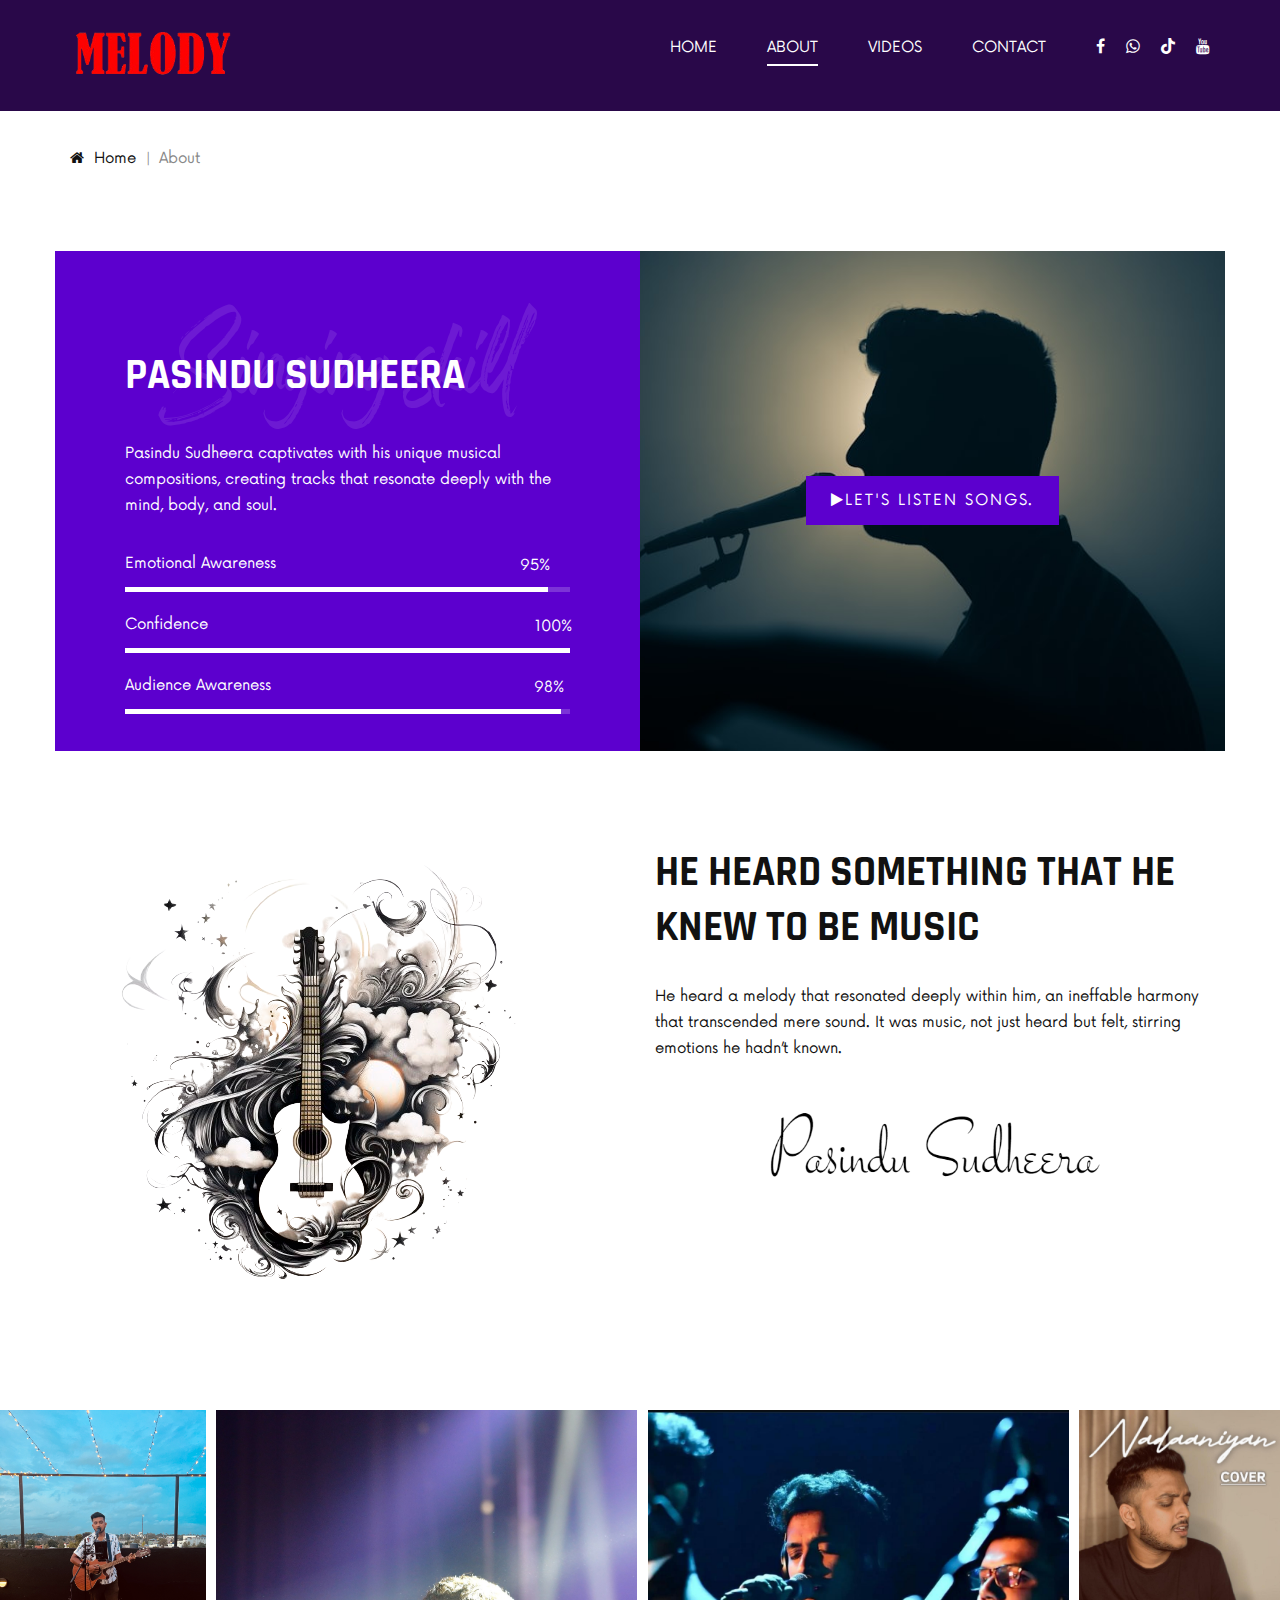
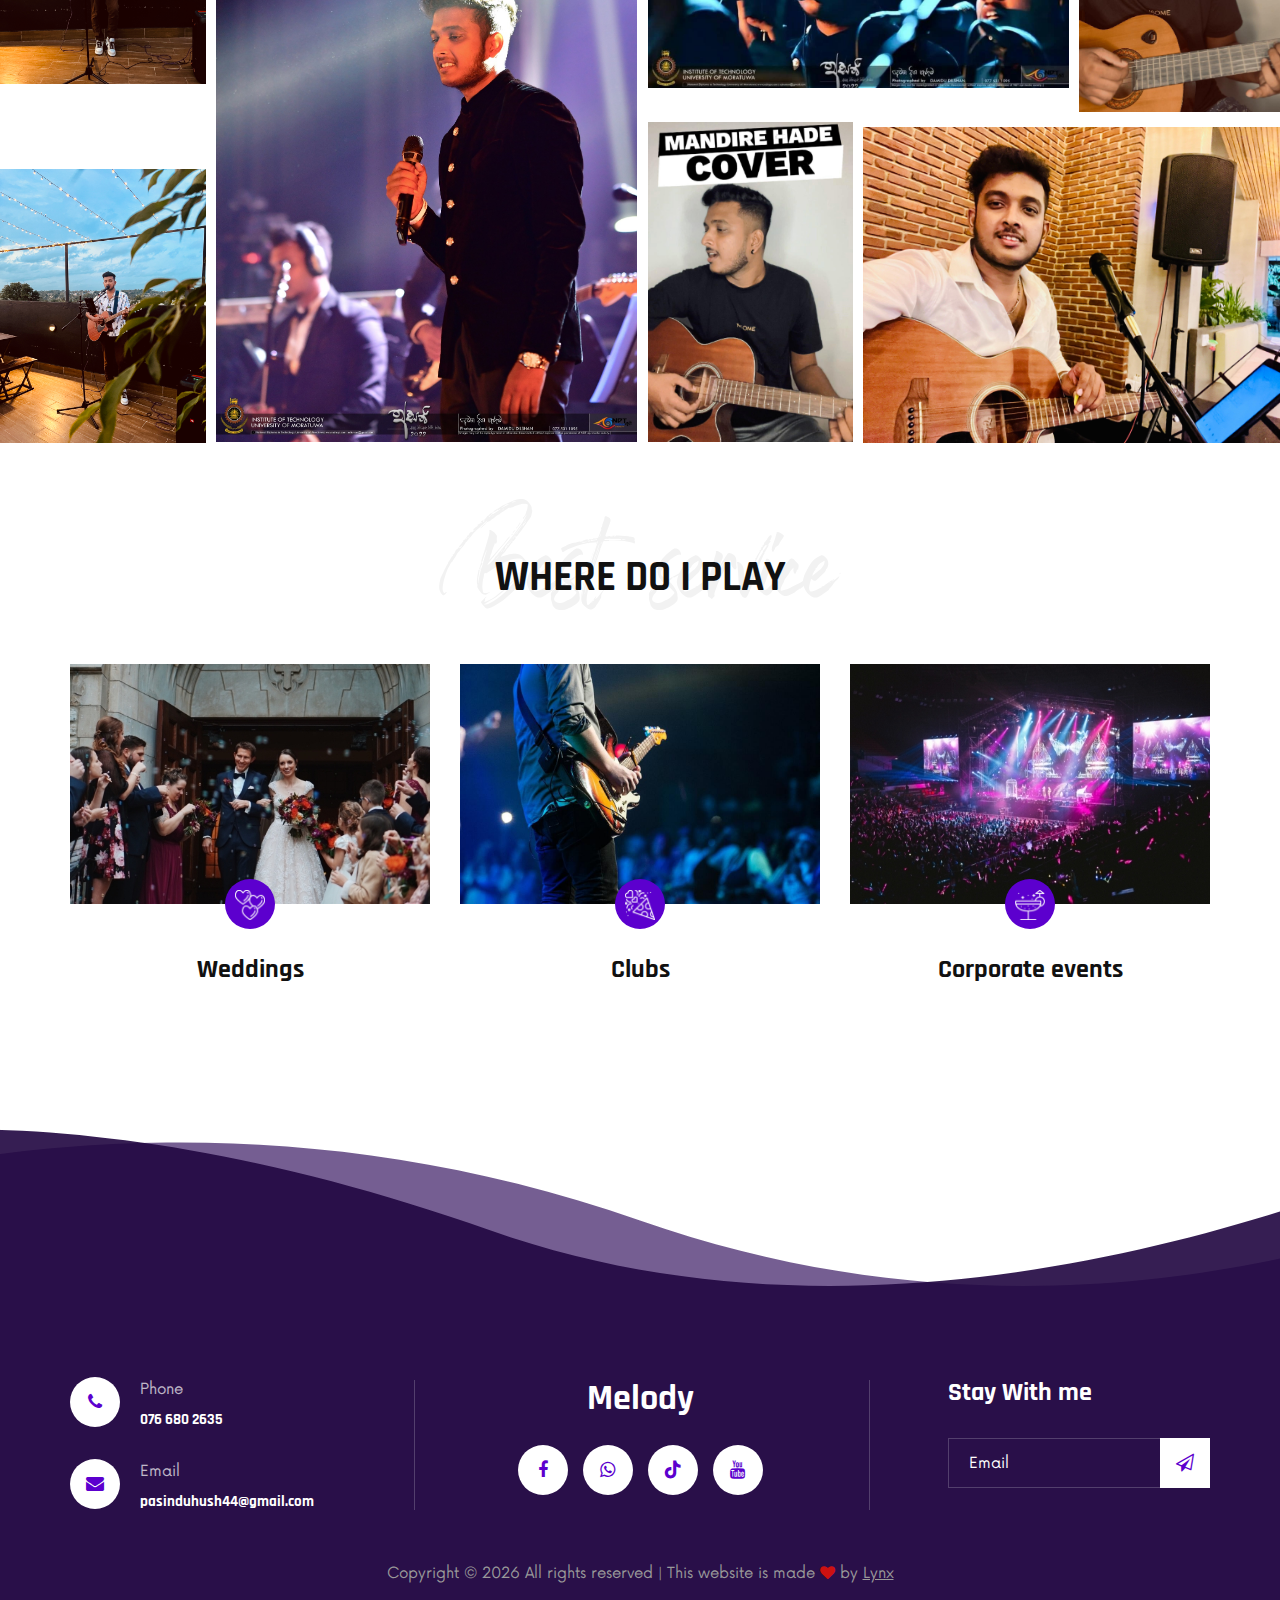
<file: about.html>
<!DOCTYPE html>
<html lang="zxx">

<head>
    <meta charset="UTF-8">
    <meta name="description" content="DJoz Template">
    <meta name="keywords" content="DJoz, unica, creative, html">
    <meta name="viewport" content="width=device-width, initial-scale=1.0">
    <meta http-equiv="X-UA-Compatible" content="ie=edge">
    <title>Melody | Masterpiece</title>

    <!-- Google Font -->
    <link href="https://fonts.googleapis.com/css2?family=Rajdhani:wght@400;500;600;700&display=swap" rel="stylesheet">

    <!--social media-->
    <link rel="stylesheet" href="https://cdnjs.cloudflare.com/ajax/libs/font-awesome/6.0.0-beta3/css/all.min.css">

    <!-- Css Styles -->
    <link rel="stylesheet" href="css/bootstrap.min.css" type="text/css">
    <link rel="stylesheet" href="css/font-awesome.min.css" type="text/css">
    <link rel="stylesheet" href="css/barfiller.css" type="text/css">
    <link rel="stylesheet" href="css/nowfont.css" type="text/css">
    <link rel="stylesheet" href="css/rockville.css" type="text/css">
    <link rel="stylesheet" href="css/magnific-popup.css" type="text/css">
    <link rel="stylesheet" href="css/owl.carousel.min.css" type="text/css">
    <link rel="stylesheet" href="css/slicknav.min.css" type="text/css">
    <link rel="stylesheet" href="css/style.css" type="text/css">
</head>

<body>
    <!-- Page Preloder -->
    <div id="preloder">
        <div class="loader"></div>
    </div>

    <!-- Header Section Begin -->
    <header class="header header--normal">
        <div class="container">
            <div class="row">
                <div class="col-lg-2 col-md-2">
                    <div class="header__logo">
                        <a href="./index.html"><img src="img/logo2.png" alt=""></a>
                    </div>
                </div>
                <div class="col-lg-10 col-md-10">
                    <div class="header__nav">
                        <nav class="header__menu mobile-menu">
                            <ul>
                                <li><a href="./index.html">Home</a></li>
                                <li class="active"><a href="./about.html">About</a></li>
                                <li><a href="./videos.html">Videos</a></li>
                                <li><a href="./contact.html">Contact</a></li>
                            </ul>
                        </nav>
                        <div class="header__right__social">
                            <a href="https://www.facebook.com/profile.php?id=61560899322561&mibextid=LQQJ4d"><i class="fa fa-facebook"></i></a>
                            <a href="https://api.whatsapp.com/send?phone=94766802635&text=Hello%2C%20Pasindu%20Sudheera%F0%9F%98%8D"><i class="fa fa-whatsapp"></i></a>
                            <a href="https://www.tiktok.com/@pasindusudheera?_t=8ocHOdL1fMd&_r=1"><i class="fa-brands fa-tiktok"></i></a>
                            <a href="https://youtube.com/@pasindusudheera"><i class="fa fa-youtube"></i></a>
                        </div>
                    </div>
                </div>
            </div>
            <div id="mobile-menu-wrap"></div>
        </div>
    </header>
    <!-- Header Section End -->

    <!-- Breadcrumb Begin -->
    <div class="breadcrumb-option">
        <div class="container">
            <div class="row">
                <div class="col-lg-12">
                    <div class="breadcrumb__links">
                        <a href="./index.html"><i class="fa fa-home"></i> Home</a>
                        <span>About</span>
                    </div>
                </div>
            </div>
        </div>
    </div>
    <!-- Breadcrumb End -->

    <!-- Skills Section Begin -->
    <section class="skills spad">
        <div class="container">
            <div class="row">
                <div class="col-lg-6 p-0">
                    <div class="skills__content">
                        <div class="section-title">
                            <h2>Pasindu Sudheera</h2>
                            <h1>Singing skill</h1>
                        </div>
                        <p>Pasindu Sudheera captivates with his unique musical compositions, creating tracks that resonate deeply with the mind, body, and soul.</p>
                        <div class="skill__bar__item">
                            <p>Emotional Awareness</p>
                            <div id="bar1" class="barfiller">
                                <span class="tip"></span>
                                <span class="fill" data-percentage="95"></span>
                            </div>
                        </div>
                        <div class="skill__bar__item">
                            <p>Confidence</p>
                            <div id="bar2" class="barfiller">
                                <span class="tip"></span>
                                <span class="fill" data-percentage="100"></span>
                            </div>
                        </div>
                        <div class="skill__bar__item">
                            <p>Audience Awareness</p>
                            <div id="bar3" class="barfiller">
                                <span class="tip"></span>
                                <span class="fill" data-percentage="98"></span>
                            </div>
                        </div>
                        
                    </div>
                </div>
                <div class="col-lg-6 p-0">
                    <div class="skills__video set-bg" data-setbg="img/skill-video.jpg">
                        <a href="https://youtu.be/kVNDG0uTsSY?si=5IEmwqDCAzrf_AQQ?autoplay=1" class="primary-btn"><i class="fa fa-play"></i>Let's listen songs.</a>
                    </div>
                </div>
            </div>
        </div>
    </section>
    <!-- Skills Section End -->

    <!-- About Section Begin -->
    <section class="about about--page spad">
        <div class="container">
            <div class="row">
                <div class="col-lg-6">
                    <div class="about__pic">
                        <img src="img/about/about.png" alt="">
                    </div>
                </div>
                <div class="col-lg-6">
                    <div class="about__text">
                        <div class="section-title">
                            <h2>He heard something that he knew to be music</h2>
                        </div>
                        <p>He heard a melody that resonated deeply within him, an ineffable harmony that transcended mere sound. It was music, not just heard but felt, stirring emotions he hadn’t known.</p>
                        <img src="img/about/signature.png" alt="">
                    </div>
                </div>
            </div>
        </div>
    </section>
    <!-- About Section End -->

    <!-- About Pic Begin -->
    <div class="about-pic">
        <div class="container-fluid">
            <div class="row">
                <div class="col-lg-6">
                    <div class="row">
                        <div class="col-lg-4 col-md-4 col-sm-4 p-0">
                            <img src="img/about/ap-1.jpg" alt="" style="height: auto;">
                            <img src="img/about/ap-2.jpg" alt="" style="height: auto; margin-top: 75px;">
                        </div>
                        <div class="col-lg-8 col-md-8 col-sm-8 p-0">
                            <img src="img/about/ap-3.jpg" alt="" style="height: auto;">
                        </div>
                    </div>
                </div>
                <div class="col-lg-6">
                    <div class="row">
                        <div class="col-lg-8 col-md-8 col-sm-8 p-0">
                            <img src="img/about/ap-4.jpg" alt="">
                        </div>
                        <div class="col-lg-4 col-md-4 col-sm-4 p-0">
                            <img src="img/about/ap-5.jpg" alt="">
                        </div>
                        <div class="col-lg-4 col-md-4 col-sm-4 p-0">
                            <img src="img/about/ap-6.jpg" alt="" style="height: auto;">
                        </div>
                        <div class="col-lg-8 col-md-8 col-sm-8 p-0">
                            <img src="img/about/ap-7.jpg" alt="" style="margin-top: 5px;">
                        </div>
                    </div>
                </div>
            </div>
        </div>
    </div>
    <!-- About Pic End -->

    <!-- About Services Section Begin -->
    <section class="about-services spad">
        <div class="container">
            <div class="row">
                <div class="col-lg-12">
                    <div class="section-title center-title">
                        <h2>WHERE DO I PLAY</h2>
                        <h1>Best service</h1>
                    </div>
                </div>
            </div>
            <div class="row">
                <div class="col-lg-4 col-md-6 col-sm-6">
                    <div class="about__services__item">
                        <div class="about__services__item__pic set-bg" data-setbg="img/services/as-1.jpg">
                            <div class="icon">
                                <img src="img/services/as-icon-1.png" alt="">
                            </div>
                        </div>
                        <div class="about__services__item__text">
                            <h4>Weddings</h4>
                            <p></p>
                        </div>
                    </div>
                </div>
                <div class="col-lg-4 col-md-6 col-sm-6">
                    <div class="about__services__item">
                        <div class="about__services__item__pic set-bg" data-setbg="img/services/as-2.jpg">
                            <div class="icon">
                                <img src="img/services/as-icon-2.png" alt="">
                            </div>
                        </div>
                        <div class="about__services__item__text">
                            <h4>Clubs</h4>
                            <p></p>
                        </div>
                    </div>
                </div>
                <div class="col-lg-4 col-md-6 col-sm-6">
                    <div class="about__services__item">
                        <div class="about__services__item__pic set-bg" data-setbg="img/services/as-3.jpg">
                            <div class="icon">
                                <img src="img/services/as-icon-3.png" alt="">
                            </div>
                        </div>
                        <div class="about__services__item__text">
                            <h4>Corporate events</h4>
                            <p></p>
                        </div>
                    </div>
                </div>
            </div>
        </div>
    </section>
    <!-- About Services Section End -->

    <!-- Footer Section Begin -->
    <footer class="footer footer--normal spad set-bg" data-setbg="img/footer-bg.png">
        <div class="container">
            <div class="row">
                <div class="col-lg-3 col-md-6">
                    <div class="footer__address">
                        <ul>
                            <li>
                                <i class="fa fa-phone"></i>
                                <p>Phone</p>
                                <h6>076 680 2635</h6>
                            </li>
                            <li>
                                <i class="fa fa-envelope"></i>
                                <p>Email</p>
                                <h6>pasinduhush44@gmail.com</h6>
                            </li>
                        </ul>
                    </div>
                </div>
                <div class="col-lg-4 offset-lg-1 col-md-6">
                    <div class="footer__social">
                        <h2>Melody</h2>
                        <div class="footer__social__links">
                            <a href="https://www.facebook.com/profile.php?id=61560899322561&mibextid=LQQJ4d"><i class="fa fa-facebook"></i></a>
                            <a href="https://api.whatsapp.com/send?phone=94766802635&text=Hello%2C%20Pasindu%20Sudheera%F0%9F%98%8D"><i class="fa fa-whatsapp"></i></a>
                            <a href="https://www.tiktok.com/@pasindusudheera?_t=8ocHOdL1fMd&_r=1"><i class="fa-brands fa-tiktok"></i></a>
                            <a href="https://youtube.com/@pasindusudheera"><i class="fa fa-youtube"></i></a>
                        </div>
                    </div>
                </div>
                <div class="col-lg-3 offset-lg-1 col-md-6">
                    <div class="footer__newslatter">
                        <h4>Stay With me</h4>
                        <form action="#">
                            <input type="text" placeholder="Email">
                            <button type="submit"><i class="fa fa-send-o"></i></button>
                        </form>
                    </div>
                </div>
            </div>
            <!-- Link back to Colorlib can't be removed. Template is licensed under CC BY 3.0. -->
			<div class="footer__copyright__text">
				<p>Copyright &copy; <script>document.write(new Date().getFullYear());</script> All rights reserved | This website is made <i class="fa fa-heart" aria-hidden="true"></i> by <a href="https://www.facebook.com/profile.php?id=61562567984324" target="_blank">Lynx</a></p>
			</div>
			<!-- Link back to Colorlib can't be removed. Template is licensed under CC BY 3.0. -->
        </div>
    </footer>
    <!-- Footer Section End -->

    <!-- Js Plugins -->
    <script src="js/jquery-3.3.1.min.js"></script>
    <script src="js/bootstrap.min.js"></script>
    <script src="js/jquery.magnific-popup.min.js"></script>
    <script src="js/jquery.nicescroll.min.js"></script>
    <script src="js/jquery.barfiller.js"></script>
    <script src="js/jquery.countdown.min.js"></script>
    <script src="js/jquery.slicknav.js"></script>
    <script src="js/owl.carousel.min.js"></script>
    <script src="js/main.js"></script>

    <!-- Music Plugin -->
    <script src="js/jquery.jplayer.min.js"></script>
    <script src="js/jplayerInit.js"></script>
</body>

</html>
</file>
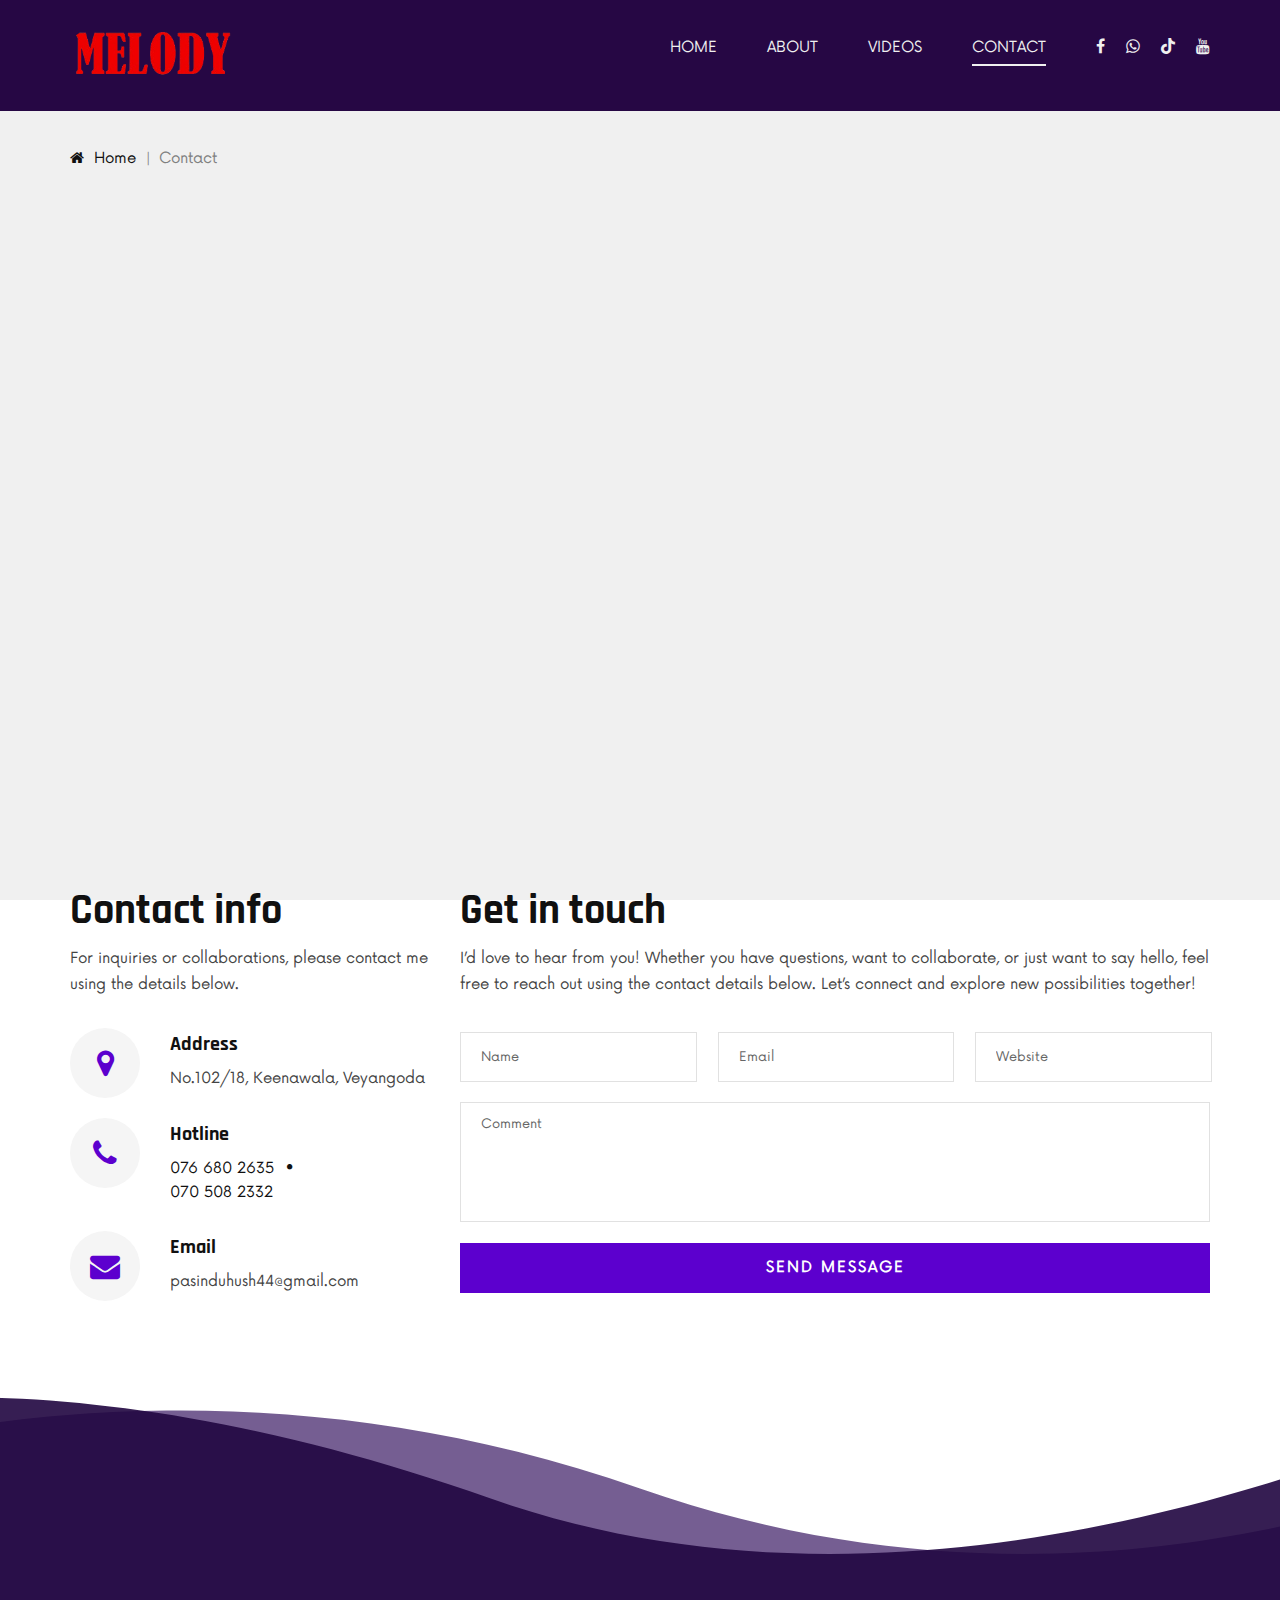
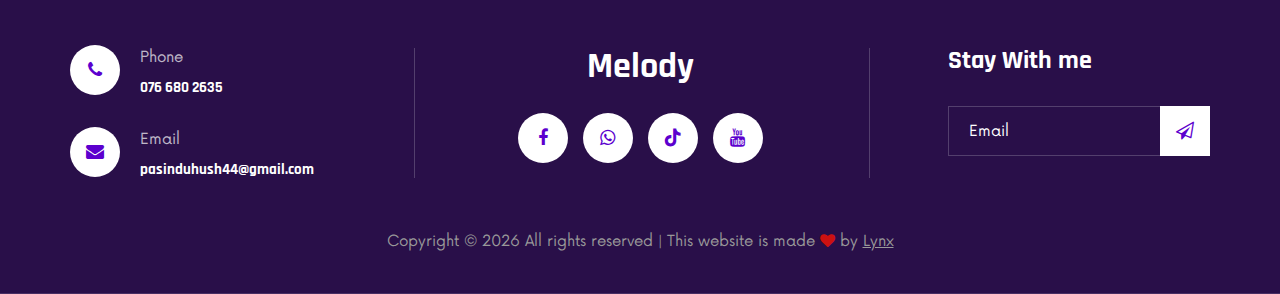
<file: contact.html>
<!DOCTYPE html>
<html lang="zxx">

<head>
    <meta charset="UTF-8">
    <meta name="description" content="DJoz Template">
    <meta name="keywords" content="DJoz, unica, creative, html">
    <meta name="viewport" content="width=device-width, initial-scale=1.0">
    <meta http-equiv="X-UA-Compatible" content="ie=edge">
    <title>Melody | Masterpiece</title>

    <!-- Google Font -->
    <link href="https://fonts.googleapis.com/css2?family=Rajdhani:wght@400;500;600;700&display=swap" rel="stylesheet">

    <!--social media-->
    <link rel="stylesheet" href="https://cdnjs.cloudflare.com/ajax/libs/font-awesome/6.0.0-beta3/css/all.min.css">

    <!-- Css Styles -->
    <link rel="stylesheet" href="css/bootstrap.min.css" type="text/css">
    <link rel="stylesheet" href="css/font-awesome.min.css" type="text/css">
    <link rel="stylesheet" href="css/barfiller.css" type="text/css">
    <link rel="stylesheet" href="css/nowfont.css" type="text/css">
    <link rel="stylesheet" href="css/rockville.css" type="text/css">
    <link rel="stylesheet" href="css/magnific-popup.css" type="text/css">
    <link rel="stylesheet" href="css/owl.carousel.min.css" type="text/css">
    <link rel="stylesheet" href="css/slicknav.min.css" type="text/css">
    <link rel="stylesheet" href="css/style.css" type="text/css">
</head>

<body>
    <!-- Page Preloder -->
    <div id="preloder">
        <div class="loader"></div>
    </div>

    <!-- Header Section Begin -->
    <header class="header header--normal">
        <div class="container">
            <div class="row">
                <div class="col-lg-2 col-md-2">
                    <div class="header__logo">
                        <a href="./index.html"><img src="img/logo2.png" alt=""></a>
                    </div>
                </div>
                <div class="col-lg-10 col-md-10">
                    <div class="header__nav">
                        <nav class="header__menu mobile-menu">
                            <ul>
                                <li><a href="./index.html">Home</a></li>
                                <li><a href="./about.html">About</a></li>
                                <li><a href="./videos.html">Videos</a></li>
                                <li class="active"><a href="./contact.html">Contact</a></li>
                            </ul>
                        </nav>
                        <div class="header__right__social">
                            <a href="https://www.facebook.com/profile.php?id=61560899322561&mibextid=LQQJ4d"><i class="fa fa-facebook"></i></a>
                            <a href="https://api.whatsapp.com/send?phone=94766802635&text=Hello%2C%20Pasindu%20Sudheera%F0%9F%98%8D"><i class="fa fa-whatsapp"></i></a>
                            <a href="https://www.tiktok.com/@pasindusudheera?_t=8ocHOdL1fMd&_r=1"><i class="fa-brands fa-tiktok"></i></a>
                            <a href="https://youtube.com/@pasindusudheera"><i class="fa fa-youtube"></i></a>
                        </div>
                    </div>
                </div>
            </div>
            <div id="mobile-menu-wrap"></div>
        </div>
    </header>
    <!-- Header Section End -->

    <!-- Breadcrumb Begin -->
    <div class="breadcrumb-option">
        <div class="container">
            <div class="row">
                <div class="col-lg-12">
                    <div class="breadcrumb__links">
                        <a href="./index.html"><i class="fa fa-home"></i> Home</a>
                        <span>Contact</span>
                    </div>
                </div>
            </div>
        </div>
    </div>
    <!-- Breadcrumb End -->

    <!-- Map Begin -->
    <div class="map">
        <div class="container">
            <iframe src="https://www.google.com/maps/embed?pb=!1m17!1m12!1m3!1d3958.500507751765!2d80.07130047499892!3d7.183585592821521!2m3!1f0!2f0!3f0!3m2!1i1024!2i768!4f13.1!3m2!1m1!2zN8KwMTEnMDAuOSJOIDgwwrAwNCcyNi4wIkU!5e0!3m2!1sen!2slk!4v1723019351440!5m2!1sen!2slk" width="600" height="500" style="border:0;" allowfullscreen="" loading="lazy" referrerpolicy="no-referrer-when-downgrade"></iframe>
        </div>
    </div>
    <!-- Map End -->

    <!-- Contact Section Begin -->
    <section class="contact spad">
        <div class="container">
            <div class="row">
                <div class="col-lg-4">
                    <div class="contact__address">
                        <div class="section-title">
                            <h2>Contact info</h2>
                        </div>
                        <p>For inquiries or collaborations, please contact me using the details below.</p>
                        <ul>
                            <li>
                                <i class="fa fa-map-marker"></i>
                                <h5>Address</h5>
                                <p>No.102/18, Keenawala, Veyangoda</p>
                            </li>
                            <li>
                                <i class="fa fa-phone"></i>
                                <h5>Hotline</h5>
                                <span>076 680 2635</span><br>
                                <span>070 508 2332</span>
                            </li>
                            <li>
                                <i class="fa fa-envelope"></i>
                                <h5>Email</h5>
                                <p>pasinduhush44@gmail.com</p>
                            </li>
                        </ul>
                    </div>
                </div>
                <div class="col-lg-8">
                    <div class="contact__form">
                        <div class="section-title">
                            <h2>Get in touch</h2>
                        </div>
                        <p>I’d love to hear from you! Whether you have questions, want to collaborate, or just want to say hello, feel free to reach out using the contact details below. Let’s connect and explore new possibilities together! </p>
                        <form action="#">
                            <div class="input__list">
                                <input type="text" placeholder="Name">
                                <input type="text" placeholder="Email">
                                <input type="text" placeholder="Website">
                            </div>
                            <textarea placeholder="Comment"></textarea>
                            <button type="submit" class="site-btn">SEND MESSAGE</button>
                        </form>
                    </div>
                </div>
            </div>
        </div>
    </section>
    <!-- Contact Section End -->

    <!-- Footer Section Begin -->
    <footer class="footer footer--normal spad set-bg" data-setbg="img/footer-bg.png">
        <div class="container">
            <div class="row">
                <div class="col-lg-3 col-md-6">
                    <div class="footer__address">
                        <ul>
                            <li>
                                <i class="fa fa-phone"></i>
                                <p>Phone</p>
                                <h6>076 680 2635</h6>
                            </li>
                            <li>
                                <i class="fa fa-envelope"></i>
                                <p>Email</p>
                                <h6>pasinduhush44@gmail.com</h6>
                            </li>
                        </ul>
                    </div>
                </div>
                <div class="col-lg-4 offset-lg-1 col-md-6">
                    <div class="footer__social">
                        <h2>Melody</h2>
                        <div class="footer__social__links">
                            <a href="https://www.facebook.com/profile.php?id=61560899322561&mibextid=LQQJ4d"><i class="fa fa-facebook"></i></a>
                            <a href="https://api.whatsapp.com/send?phone=94766802635&text=Hello%2C%20Pasindu%20Sudheera%F0%9F%98%8D"><i class="fa fa-whatsapp"></i></a>
                            <a href="https://www.tiktok.com/@pasindusudheera?_t=8ocHOdL1fMd&_r=1"><i class="fa-brands fa-tiktok"></i></a>
                            <a href="https://youtube.com/@pasindusudheera"><i class="fa fa-youtube"></i></a>
                        </div>
                    </div>
                </div>
                <div class="col-lg-3 offset-lg-1 col-md-6">
                    <div class="footer__newslatter">
                        <h4>Stay With me</h4>
                        <form action="#">
                            <input type="text" placeholder="Email">
                            <button type="submit"><i class="fa fa-send-o"></i></button>
                        </form>
                    </div>
                </div>
            </div>
            <!-- Link back to Colorlib can't be removed. Template is licensed under CC BY 3.0. -->
			<div class="footer__copyright__text">
				<p>Copyright &copy; <script>document.write(new Date().getFullYear());</script> All rights reserved | This website is made <i class="fa fa-heart" aria-hidden="true"></i> by <a href="https://www.facebook.com/profile.php?id=61562567984324" target="_blank">Lynx</a></p>
			</div>
			<!-- Link back to Colorlib can't be removed. Template is licensed under CC BY 3.0. -->
        </div>
    </footer>
    <!-- Footer Section End -->

    <!-- Js Plugins -->
    <script src="js/jquery-3.3.1.min.js"></script>
    <script src="js/bootstrap.min.js"></script>
    <script src="js/jquery.magnific-popup.min.js"></script>
    <script src="js/jquery.nicescroll.min.js"></script>
    <script src="js/jquery.barfiller.js"></script>
    <script src="js/jquery.countdown.min.js"></script>
    <script src="js/jquery.slicknav.js"></script>
    <script src="js/owl.carousel.min.js"></script>
    <script src="js/main.js"></script>

    <!-- Music Plugin -->
    <script src="js/jquery.jplayer.min.js"></script>
    <script src="js/jplayerInit.js"></script>
</body>

</html>
</file>
<file: css/barfiller.css>
.barfiller {
    width:100%;
    height:12px;
    background:#fcfcfc;
    border:1px solid #ccc;
    position:relative;
    margin-bottom:20px;
    box-shadow: inset 1px 4px 9px -6px rgba(0,0,0,.5); 
    -moz-box-shadow: inset 1px 4px 9px -6px rgba(0,0,0,.5); 
}

.barfiller .fill {
    display:block;
    position:relative;
    width:0px;
    height:100%;
    background:#333;
    z-index:1;
}

.barfiller .tipWrap {
    display:none;
}

.barfiller .tip {
    margin-top:-30px;
    padding:2px 4px;
    font-size:11px;
    color:#fff;
    left:0px;
    position:absolute;
    z-index:2;
    background: #333;
} 

.barfiller .tip:after {
    border:solid;
    border-color:rgba(0,0,0,.8) transparent;
    border-width:6px 6px 0 6px;
    content:"";
    display:block;
    position:absolute;
    left:9px;
    top:100%;
    z-index:9
}
</file>
<file: css/nowfont.css>
/* #### Generated By: http://www.cufonfonts.com #### */

@font-face {
font-family: 'Now Regular';
font-style: normal;
font-weight: normal;
src: local('Now Regular'), url('../fonts/Now-Regular.woff') format('woff');
}


@font-face {
font-family: 'Now Thin';
font-style: normal;
font-weight: normal;
src: local('Now Thin'), url('../fonts/Now-Thin.woff') format('woff');
}


@font-face {
font-family: 'Now Light';
font-style: normal;
font-weight: normal;
src: local('Now Light'), url('../fonts/Now-Light.woff') format('woff');
}


@font-face {
font-family: 'Now Medium';
font-style: normal;
font-weight: normal;
src: local('Now Medium'), url('../fonts/Now-Medium.woff') format('woff');
}


@font-face {
font-family: 'Now Bold';
font-style: normal;
font-weight: normal;
src: local('Now Bold'), url('../fonts/Now-Bold.woff') format('woff');
}


@font-face {
font-family: 'Now Black';
font-style: normal;
font-weight: normal;
src: local('Now Black'), url('../fonts/Now-Black.woff') format('woff');
}
</file>
<file: css/rockville.css>
@font-face {
font-family: 'Rockville Solid Regular';
font-style: normal;
font-weight: normal;
src: local('Rockville Solid Regular'), url('../fonts/Rockville Solid.woff') format('woff');
}
</file>
<file: css/style.css>
/******************************************************************
  Template Name: DJoz
  Description:  DJoz Music HTML Template
  Author: Colorlib
  Author URI: https://colorlib.com
  Version: 1.0
  Created: Colorlib
******************************************************************/

/*------------------------------------------------------------------
[Table of contents]

1.  Template default CSS
	1.1	Variables
	1.2	Mixins
	1.3	Flexbox
	1.4	Reset
2.  Helper Css
3.  Header Section
4.  Hero Section
5.  Services Section
6.  Track Section
7.  Countdown Section
8.  Team Section
9.  Contact
10.  Footer Style
-------------------------------------------------------------------*/

/*----------------------------------------*/

/* Template default CSS
/*----------------------------------------*/

html,
body {
	height: 100%;
	font-family: "Now Regular";
	-webkit-font-smoothing: antialiased;
}

h1,
h2,
h3,
h4,
h5,
h6 {
	margin: 0;
	color: #111111;
	font-weight: 400;
	font-family: "Rajdhani", sans-serif;
}

h1 {
	font-size: 70px;
}

h2 {
	font-size: 36px;
}

h3 {
	font-size: 30px;
}

h4 {
	font-size: 24px;
}

h5 {
	font-size: 18px;
}

h6 {
	font-size: 16px;
}

p {
	font-size: 15px;
	font-family: "Now Regular";
	color: #444444;
	font-weight: 400;
	line-height: 26px;
	margin: 0 0 15px 0;
}

img {
	max-width: 100%;
}

input:focus,
select:focus,
button:focus,
textarea:focus {
	outline: none;
}

a:hover,
a:focus {
	text-decoration: none;
	outline: none;
	color: #ffffff;
}

ul,
ol {
	padding: 0;
	margin: 0;
}

/*---------------------
  Helper CSS
-----------------------*/

.section-title {
	margin-bottom: 40px;
	position: relative;
	z-index: 1;
}

.section-title.center-title {
	text-align: center;
}

.section-title h2 {
	font-size: 42px;
	color: #111111;
	font-weight: 700;
	text-transform: uppercase;
}

.section-title h1 {
	font-size: 100px;
	color: #f2f2f2;
	font-family: "Rockville Solid Regular";
	position: absolute;
	left: 0;
	top: -45px;
	width: 100%;
	z-index: -1;
}

.set-bg {
	background-repeat: no-repeat;
	background-size: cover;
	background-position: top center;
}

.spad {
	padding-top: 100px;
	padding-bottom: 100px;
}

.text-white h1,
.text-white h2,
.text-white h3,
.text-white h4,
.text-white h5,
.text-white h6,
.text-white p,
.text-white span,
.text-white li,
.text-white a {
	color: #fff;
}

/* buttons */

.primary-btn {
	display: inline-block;
	font-size: 15px;
	text-transform: uppercase;
	padding: 14px 25px 12px;
	color: #ffffff;
	background: #5c00ce;
	letter-spacing: 2px;
}

.primary-btn.border-btn {
	background: transparent;
	border: 2px solid #5c00ce;
	color: #111111;
}

.site-btn {
	font-size: 15px;
	color: #ffffff;
	background: #5c00ce;
	font-weight: 700;
	letter-spacing: 2px;
	border: none;
	text-transform: uppercase;
	display: inline-block;
	padding: 14px 30px;
	width: 100%;
}

/* Preloder */

#preloder {
	position: fixed;
	width: 100%;
	height: 100%;
	top: 0;
	left: 0;
	z-index: 999999;
	background: #000;
}

.loader {
	width: 40px;
	height: 40px;
	position: absolute;
	top: 50%;
	left: 50%;
	margin-top: -13px;
	margin-left: -13px;
	border-radius: 60px;
	animation: loader 0.8s linear infinite;
	-webkit-animation: loader 0.8s linear infinite;
}

@keyframes loader {
	0% {
		-webkit-transform: rotate(0deg);
		transform: rotate(0deg);
		border: 4px solid #f44336;
		border-left-color: transparent;
	}
	50% {
		-webkit-transform: rotate(180deg);
		transform: rotate(180deg);
		border: 4px solid #673ab7;
		border-left-color: transparent;
	}
	100% {
		-webkit-transform: rotate(360deg);
		transform: rotate(360deg);
		border: 4px solid #f44336;
		border-left-color: transparent;
	}
}

@-webkit-keyframes loader {
	0% {
		-webkit-transform: rotate(0deg);
		border: 4px solid #f44336;
		border-left-color: transparent;
	}
	50% {
		-webkit-transform: rotate(180deg);
		border: 4px solid #673ab7;
		border-left-color: transparent;
	}
	100% {
		-webkit-transform: rotate(360deg);
		border: 4px solid #f44336;
		border-left-color: transparent;
	}
}

/*---------------------
  Header
-----------------------*/

.header {
	background: rgba(42, 1, 74, 0.5);
	position: absolute;
	left: 0;
	top: 0;
	width: 100%;
	z-index: 9;
}

.header.header--normal {
	position: relative;
	background: #290849;
}

.header__logo {
	padding: 20px 0 25px;
}

.header__logo a {
	display: inline-block;
}

.header__nav {
	text-align: right;
}

.header__menu {
	padding: 31px 0 27px;
	display: inline-block;
	margin-right: 45px;
}

.header__menu ul li {
	list-style: none;
	display: inline-block;
	margin-right: 45px;
	position: relative;
}

.header__menu ul li.active a:after {
	opacity: 1;
}

.header__menu ul li:hover a:after {
	opacity: 1;
}

.header__menu ul li:hover .dropdown {
	top: 34px;
	opacity: 1;
	visibility: visible;
}

.header__menu ul li:last-child {
	margin-right: 0;
}

.header__menu ul li .dropdown {
	position: absolute;
	left: 0;
	top: 56px;
	width: 150px;
	background: #111111;
	text-align: left;
	padding: 2px 0;
	z-index: 9;
	opacity: 0;
	visibility: hidden;
	-webkit-transition: all, 0.3s;
	-o-transition: all, 0.3s;
	transition: all, 0.3s;
}

.header__menu ul li .dropdown li {
	display: block;
	margin-right: 0;
}

.header__menu ul li .dropdown li a {
	font-size: 14px;
	color: #ffffff;
	font-weight: 400;
	padding: 8px 20px;
	text-transform: capitalize;
}

.header__menu ul li .dropdown li a:after {
	display: none;
}

.header__menu ul li a {
	font-size: 15px;
	text-transform: uppercase;
	color: #ffffff;
	display: block;
	padding: 6px 0;
	position: relative;
}

.header__menu ul li a:after {
	position: absolute;
	left: 0;
	bottom: 0;
	width: 100%;
	height: 2px;
	background: #ffffff;
	content: "";
	-webkit-transition: all, 0.5s;
	-o-transition: all, 0.5s;
	transition: all, 0.5s;
	opacity: 0;
}

.header__right__social {
	display: inline-block;
}

.header__right__social a {
	display: inline-block;
	font-size: 16px;
	color: #ffffff;
	margin-right: 16px;
}

.header__right__social a:last-child {
	margin-right: 0;
}

.slicknav_menu {
	display: none;
}

/*---------------------
  Hero
-----------------------*/

.hero {
	padding-top: 400px;
	padding-bottom: 295px;
	position: relative;
}

.hero__text {
	text-align: center;
}

.hero__text span {
	color: #ffffff;
	text-transform: uppercase;
	letter-spacing: 6px;
}

.hero__text h1 {
	font-size: 110px;
	font-family: "Rockville Solid Regular";
	color: #ffffff;
	margin-bottom: 20px;
	margin-top: 22px;
}

.hero__text p {
	color: #ffffff;
	margin-bottom: 20px;
}

.hero__text .play-btn {
	font-size: 26px;
	color: #5c00ce;
	height: 90px;
	width: 90px;
	border-radius: 50%;
	background: rgba(255, 255, 255, 0.3);
	display: inline-block;
	line-height: 90px;
	text-align: center;
	position: relative;
	z-index: 1;
}

.hero__text .play-btn i {
	position: relative;
	top: 2px;
	left: 2px;
}

.hero__text .play-btn:after {
	position: absolute;
	left: 15px;
	top: 15px;
	height: 60px;
	width: 60px;
	background: #ffffff;
	border-radius: 50%;
	content: "";
	z-index: -1;
}

.linear__icon {
	position: absolute;
	left: 50%;
	bottom: 0;
	margin-left: -16px;
	-webkit-animation: mymove 0.5s infinite alternate;
	animation: mymove 0.5s infinite alternate;
}

.linear__icon i {
	font-size: 50px;
	color: #5c00ce;
}

@-webkit-keyframes mymove {
	0% {
		bottom: 0;
	}
	100% {
		bottom: -10px;
	}
}

@keyframes mymove {
	0% {
		bottom: 0;
	}
	100% {
		bottom: -10px;
	}
}

/*---------------------
  Events
-----------------------*/

.event {
	padding-bottom: 60px;
}

.event .section-title {
	margin-bottom: 10px;
	position: relative;
}

.event .section-title:after {
	position: absolute;
	right: 46px;
	top: 25px;
	height: 2px;
	width: 775px;
	background: rgba(225, 225, 225, 0.3);
	content: "";
	z-index: -1;
}

.event__slider .col-lg-4 {
	max-width: 100%;
}

.event__slider.owl-carousel .owl-stage-outer {
	padding-top: 30px;
	padding-bottom: 40px;
}

.event__slider.owl-carousel .owl-nav {
	position: absolute;
	right: 15px;
	top: -50px;
}

.event__slider.owl-carousel .owl-nav button {
	font-size: 22px;
	color: #111111;
	opacity: 0.5;
	margin-right: 10px;
}

.event__slider.owl-carousel .owl-nav button:last-child {
	margin-right: 0;
}

.event__item {
	-webkit-box-shadow: 0px 3px 15px rgba(22, 41, 124, 0.1);
	box-shadow: 0px 3px 15px rgba(22, 41, 124, 0.1);
}

.event__item__pic {
	height: 360px;
	position: relative;
}

.event__item__pic .tag-date {
	position: absolute;
	left: 0;
	bottom: -21px;
	width: 100%;
	text-align: center;
}

.event__item__pic .tag-date span {
	font-size: 15px;
	color: #ffffff;
	display: inline-block;
	background: #5c00ce;
	padding: 12px 8px 9px 20px;
}

.event__item__text {
	text-align: center;
	padding: 45px 10px 25px;
}

.event__item__text h4 {
	font-size: 26px;
	font-weight: 700;
	color: #111111;
	margin-bottom: 10px;
}

.event__item__text p {
	color: #888888;
	margin-bottom: 0;
}

.event__item__text p i {
	color: #5c00ce;
	margin-right: 8px;
	font-size: 17px;
}

/*---------------------
  Track
-----------------------*/

.track {
	padding-top: 120px;
	padding-bottom: 40px;
	overflow: hidden;
}

.track .section-title {
	margin-bottom: 105px;
}

.track__content {
	height: 502px;
	overflow-y: auto;
}

.track__all {
	text-align: right;
	margin-bottom: 100px;
}

.jp-play {
	position: relative;
	height: 50px;
	width: 50px;
	background: transparent;
	border: 2px solid #e1e1e1;
	border-radius: 50%;
}

.jp-play:after {
	position: absolute;
	display: block;
	left: 17px;
	top: 12px;
	width: 16px;
	height: 20px;
	background: url(../img/play-default.png);
	content: "";
}

.jp-state-playing .jp-play {
	background: #5c00ce !important;
	border-color: #5c00ce !important;
}

.jp-state-playing .jp-play:after {
	background: url(../img/pause.png) !important;
	left: 15px;
	top: 12px;
}

.jp-audio .jp-play:focus {
	background: #5c00ce !important;
	border-color: #5c00ce !important;
}

.jp-audio .jp-play:focus:after {
	background: url(../img/play.png);
}

.jp-seek-bar>div {
	height: 5px;
	background: #e1e1e1;
	cursor: pointer;
	width: 245px;
}

.player_bars {
	width: 350px;
	display: table;
	padding-left: 50px;
	position: relative;
	padding-top: 25px;
	float: left;
	margin-right: 30px;
}

.jp-play-bar {
	position: relative;
	height: 100%;
	background: #5c00ce;
	overflow: visible !important;
}

.jp-current-time {
	font-size: 15px;
	color: #111111;
	position: absolute;
	left: -50px;
	top: -9px;
}

.jp-duration {
	font-size: 15px;
	color: #111111;
	position: absolute;
	right: 0;
	top: 16px;
}

.player_controls_box {
	width: 50px;
	float: left;
	margin-right: 20px;
}

.jp-mute {
	font-size: 18px;
	border: none;
	background: none;
	color: #111111;
	position: absolute;
	left: 0;
	top: 13px;
}

.jp-volume-bar {
	height: 5px;
	width: 70px;
	background: #e1e1e1;
	cursor: pointer;
}

.jp-volume-bar-value {
	background: #5c00ce;
	height: 100%;
}

.jp-volume-controls {
	position: relative;
	width: 95px;
	float: left;
	padding-left: 30px;
	padding-top: 25px;
}

.single_player_container {
	overflow: hidden;
	margin-bottom: 40px;
}

.single_player_container:last-child {
	margin-bottom: 0;
}

.single_player_container h4 {
	font-size: 26px;
	color: #111111;
	font-weight: 700;
	margin-bottom: 20px;
	text-transform: uppercase;
}

.track__pic {
	position: relative;
	z-index: 1;
}

.track__pic:after {
	position: absolute;
	left: 0;
	top: 0;
	width: 100%;
	height: 100%;
	background: #f5f5f5;
	content: "";
	z-index: -1;
}

.track__pic img {
	position: relative;
	top: -50px;
	width: calc(100% - 40px);
	margin-left: 40px;
	height: 622px;
}

/*---------------------
  Youtube
-----------------------*/

.youtube {
	padding-bottom: 50px;
}

.youtube .section-title {
	text-align: center;
}

.youtube .section-title h1 {
	font-size: 90px;
}

.youtube__item {
	-webkit-transition: all, 0.3s;
	-o-transition: all, 0.3s;
	transition: all, 0.3s;
	margin-bottom: 30px;
}

.youtube__item:hover {
	-webkit-box-shadow: 0px 3px 30px rgba(22, 41, 124, 0.1);
	box-shadow: 0px 3px 30px rgba(22, 41, 124, 0.1);
}

.youtube__item__pic {
	height: 240px;
	display: -webkit-box;
	display: -ms-flexbox;
	display: flex;
	-webkit-box-align: center;
	-ms-flex-align: center;
	align-items: center;
	-webkit-box-pack: center;
	-ms-flex-pack: center;
	justify-content: center;
}

.youtube__item__pic .play-btn {
	font-size: 16px;
	color: #5c00ce;
	height: 60px;
	width: 60px;
	border-radius: 50%;
	background: rgba(255, 255, 255, 0.3);
	display: inline-block;
	line-height: 60px;
	text-align: center;
	position: relative;
	z-index: 1;
}

.youtube__item__pic .play-btn i {
	position: relative;
	top: 2px;
	left: 2px;
}

.youtube__item__pic .play-btn:after {
	position: absolute;
	left: 10px;
	top: 10px;
	height: 40px;
	width: 40px;
	background: #ffffff;
	border-radius: 50%;
	content: "";
	z-index: -1;
}

.youtube__item__text {
	padding: 25px 30px 20px 20px;
	background: #ffffff;
}

.youtube__item__text h4 {
	font-size: 26px;
	color: #111111;
	line-height: 34px;
	font-weight: 700;
}

/*---------------------
  Countdown
-----------------------*/

.countdown {
	padding-bottom: 560px;
}

.countdown.countdown--page {
	padding-top: 150px;
	padding-bottom: 150px;
}

.countdown__text {
	text-align: center;
	margin-bottom: 36px;
}

.countdown__text h1 {
	font-size: 90px;
	color: #ffffff;
	font-family: "Rockville Solid Regular";
	color: #ffffff;
	margin-bottom: 25px;
}

.countdown__text h4 {
	font-size: 26px;
	font-family: "Now Regular";
	color: #ffffff;
	text-transform: uppercase;
	letter-spacing: 4px;
}

.countdown__timer {
	text-align: center;
	margin-bottom: 30px;
}

.countdown__item {
	display: inline-block;
	margin-right: 80px;
	margin-bottom: 30px;
}

.countdown__item:last-child {
	margin-right: 0;
}

.countdown__item span {
	font-size: 90px;
	font-family: "Rajdhani", sans-serif;
	font-weight: 700;
	color: #ffffff;
	display: block;
	line-height: 100px;
}

.countdown__item p {
	color: #ffffff;
	letter-spacing: 4px;
	text-transform: uppercase;
	margin-bottom: 0;
}

.buy__tickets {
	text-align: center;
}

/*---------------------
  Discography
-----------------------*/

.discography {
	padding-bottom: 40px;
	padding-top: 120px;
	overflow: hidden;
}

.discography .section-title {
	margin-bottom: 90px;
}

.discography__item {
	margin-bottom: 45px;
	-webkit-box-shadow: 0px 5px 10px rgba(22, 41, 124, 0.1);
	box-shadow: 0px 5px 10px rgba(22, 41, 124, 0.1);
}

.discography__item__pic img {
	min-width: 100%;
}

.discography__item__text {
	padding: 25px 30px 35px;
	text-align: center;
}

.discography__item__text span {
	font-size: 18px;
	color: #5c00ce;
	font-weight: 700;
}

.discography__item__text h4 {
	font-size: 22px;
	text-transform: uppercase;
	color: #111111;
	margin-top: 10px;
	margin-bottom: 25px;
}

.discography__item__text a {
	display: inline-block;
	margin-right: 10px;
}

.discography__item__text a:last-child {
	margin-right: 0;
}

.pagination__links {
	text-align: center;
	padding-top: 10px;
}

.pagination__links.blog__pagination {
	text-align: left;
}

.pagination__links a {
	display: inline-block;
	font-size: 15px;
	color: #111111;
	text-transform: uppercase;
	letter-spacing: 2px;
	background: #f2f2f2;
	-webkit-transition: all, 0.3s;
	-o-transition: all, 0.3s;
	transition: all, 0.3s;
	margin-right: 6px;
	margin-bottom: 5px;
	padding: 14px 22px 12px;
}

.pagination__links a:last-child {
	margin-right: 0;
}

.pagination__links a:hover {
	background: #290849;
	color: #ffffff;
}

/*---------------------
  Footer
-----------------------*/

.footer {
	padding-top: 300px;
	padding-bottom: 60px;
	margin-top: -547px;
	height: 549px;
}

.footer.footer--normal {
	margin-top: 0;
}

.footer__address {
	margin-bottom: 50px;
}

.footer__address ul li {
	list-style: none;
	padding-left: 70px;
	position: relative;
	margin-bottom: 30px;
}

.footer__address ul li:last-child {
	margin-bottom: 0;
}

.footer__address ul li i {
	font-size: 18px;
	color: #5c00ce;
	height: 50px;
	width: 50px;
	background: #ffffff;
	border-radius: 50%;
	line-height: 50px;
	text-align: center;
	position: absolute;
	left: 0;
	top: 0;
}

.footer__address ul li p {
	color: #ffffff;
	opacity: 0.7;
	margin-bottom: 8px;
}

.footer__address ul li h6 {
	font-size: 15px;
	font-weight: 700;
	color: #ffffff;
}

.footer__social {
	text-align: center;
	position: relative;
	margin-bottom: 50px;
}

.footer__social::before {
	position: absolute;
	left: -46px;
	top: 3px;
	width: 1px;
	height: 130px;
	background: rgba(255, 255, 255, 0.2);
	content: "";
}

.footer__social::after {
	position: absolute;
	right: -50px;
	top: 3px;
	width: 1px;
	height: 130px;
	background: rgba(255, 255, 255, 0.2);
	content: "";
}

.footer__social h2 {
	color: #ffffff;
	font-weight: 700;
	margin-bottom: 25px;
}

.footer__social .footer__social__links a {
	font-size: 18px;
	color: #5c00ce;
	height: 50px;
	width: 50px;
	background: #ffffff;
	border-radius: 50%;
	line-height: 50px;
	text-align: center;
	display: inline-block;
	margin-right: 10px;
}

.footer__social .footer__social__links a:last-child {
	margin-right: 0;
}

.footer__newslatter {
	margin-bottom: 50px;
}

.footer__newslatter h4 {
	font-size: 26px;
	color: #ffffff;
	font-weight: 700;
	margin-bottom: 30px;
}

.footer__newslatter form {
	position: relative;
}

.footer__newslatter form input {
	height: 50px;
	font-size: 15px;
	color: #ffffff;
	width: 100%;
	background: transparent;
	border: 1px solid rgba(255, 255, 255, 0.2);
	padding-left: 20px;
}

.footer__newslatter form input::-webkit-input-placeholder {
	color: #ffffff;
}

.footer__newslatter form input::-moz-placeholder {
	color: #ffffff;
}

.footer__newslatter form input:-ms-input-placeholder {
	color: #ffffff;
}

.footer__newslatter form input::-ms-input-placeholder {
	color: #ffffff;
}

.footer__newslatter form input::placeholder {
	color: #ffffff;
}

.footer__newslatter form button {
	font-size: 18px;
	color: #5c00ce;
	position: absolute;
	right: 0;
	top: 0;
	height: 100%;
	padding: 0 16px;
	background: #ffffff;
	border: none;
}

.footer__copyright__text {
	text-align: center;
}

.footer__copyright__text p {
	color: #999999;
}

.footer__copyright__text a {
	color: #999999;
	text-decoration: underline;
}

.footer__copyright__text a:hover {
	color: #5c00ce;
}

.footer__copyright__text i {
	color: #c11;
}

/*---------------------
  Breadcrumb
-----------------------*/

.breadcrumb-option {
	padding-top: 35px;
}

.breadcrumb__links a {
	font-size: 15px;
	color: #111111;
	margin-right: 18px;
	display: inline-block;
	position: relative;
}

.breadcrumb__links a:after {
	position: absolute;
	right: -14px;
	top: 0;
	content: "|";
	color: #888888;
}

.breadcrumb__links a i {
	margin-right: 5px;
}

.breadcrumb__links span {
	font-size: 15px;
	color: #888888;
	display: inline-block;
}

/*---------------------
  About
-----------------------*/

.about {
	padding-top: 0;
}

.about.about--page {
	padding-top: 80px;
	padding-bottom: 80px;
}

.about.about--page .section-title {
	margin-bottom: 28px;
}

.about.about--page .section-title h2 {
	line-height: 55px;
}

.about.about--page .about__text {
	padding-top: 15px;
}

.about.about--page .about__text p {
	color: #111111;
}

.about__text {
	padding-top: 110px;
}

.about__text p {
	margin-bottom: 35px;
}

/*---------------------
  Skills
-----------------------*/

.skills {
	padding-bottom: 0;
	padding-top: 80px;
}

.skills__content {
	background: #5c00ce;
	height: 500px;
	padding: 100px 70px 60px;
}

.skills__content .section-title h2 {
	color: #ffffff;
}

.skills__content .section-title h1 {
	color: #ffffff;
	opacity: 0.1;
	text-align: center;
}

.skills__content p {
	color: #ffffff;
	margin-bottom: 32px;
}

.skill__bar__item {
	margin-bottom: 20px;
}

.skill__bar__item p {
	font-size: 15px;
	font-weight: 500;
	color: #ffffff;
	margin-bottom: 10px;
}

.skill__bar__item .barfiller {
	width: 100%;
	height: 5px;
	background: rgba(255, 255, 255, 0.2);
	border: none;
	margin-bottom: 0;
	-webkit-box-shadow: none;
	box-shadow: none;
}

.skill__bar__item .barfiller .tip {
	margin-top: -32px;
	padding: 0;
	font-size: 15px;
	color: #fff;
	background: transparent;
}

.skill__bar__item .barfiller .tip:after {
	display: none;
}

.skills__video {
	height: 500px;
	display: -webkit-box;
	display: -ms-flexbox;
	display: flex;
	-webkit-box-align: center;
	-ms-flex-align: center;
	align-items: center;
	-webkit-box-pack: center;
	-ms-flex-pack: center;
	justify-content: center;
}

.skills__video .play-btn {
	font-size: 26px;
	color: #5c00ce;
	height: 90px;
	width: 90px;
	border-radius: 50%;
	background: rgba(117, 31, 221, 0.3);
	display: inline-block;
	line-height: 90px;
	text-align: center;
	position: relative;
	z-index: 1;
}

.skills__video .play-btn i {
	position: relative;
	top: 2px;
	left: 2px;
}

.skills__video .play-btn:after {
	position: absolute;
	left: 15px;
	top: 15px;
	height: 60px;
	width: 60px;
	background: #ffffff;
	border-radius: 50%;
	content: "";
	z-index: -1;
}

/*---------------------
  About Pic
-----------------------*/

.about-pic {
	overflow: hidden;
}

.about-pic .container-fluid {
	padding-right: 0;
}

.about-pic img {
	min-width: 100%;
	margin-bottom: 10px;
	padding-right: 10px;
}

/*---------------------
  About Services
-----------------------*/

.about-services {
	padding-bottom: 50px;
}

.about-services .section-title {
	margin-bottom: 60px;
}

.about__services__item {
	-webkit-transition: all, 0.3s;
	-o-transition: all, 0.3s;
	transition: all, 0.3s;
}

.about__services__item:hover {
	-webkit-box-shadow: 0px 3px 30px rgba(22, 41, 124, 0.1);
	box-shadow: 0px 3px 30px rgba(22, 41, 124, 0.1);
}

.about__services__item__pic {
	height: 240px;
	position: relative;
}

.about__services__item__pic .icon {
	height: 50px;
	width: 50px;
	background: #5c00ce;
	border-radius: 50%;
	line-height: 50px;
	text-align: center;
	position: absolute;
	left: 0;
	right: 0;
	margin: 0 auto;
	bottom: -25px;
}

.about__services__item__text {
	text-align: center;
	padding: 50px 10px 30px;
}

.about__services__item__text h4 {
	font-size: 26px;
	color: #111111;
	font-weight: 700;
	margin-bottom: 12px;
}

.about__services__item__text p {
	margin-bottom: 0;
}

/*---------------------
  Feature
-----------------------*/

.feature {
	padding-bottom: 70px;
}

.feature.feature--about .section-title span {
	color: #0071e4;
}

.feature.feature--about .feature__item {
	background: #f5f5f5;
}

.feature.feature--about .feature__item h5 {
	color: #111111;
}

.feature__text {
	padding-top: 80px;
}

.feature__text .section-title {
	margin-bottom: 20px;
}

.feature__text p {
	margin-bottom: 26px;
}

.feature__item {
	background: #0c2b4b;
	text-align: center;
	padding: 40px 10px 35px;
	margin-bottom: 30px;
}

.feature__item.right-column {
	margin-top: 120px;
}

.feature__item h5 {
	font-weight: 700;
	text-transform: uppercase;
	color: #ffffff;
	margin-top: 25px;
}

/*---------------------
  Services
-----------------------*/

.services {
	overflow: hidden;
}

.services__left {
	height: 640px;
	display: -webkit-box;
	display: -ms-flexbox;
	display: flex;
	-webkit-box-align: center;
	-ms-flex-align: center;
	align-items: center;
	-webkit-box-pack: center;
	-ms-flex-pack: center;
	justify-content: center;
}

.services__left .play-btn {
	font-size: 26px;
	color: #ffffff;
	height: 90px;
	width: 90px;
	border-radius: 50%;
	background: -webkit-gradient(linear, left top, right top, from(rgba(127, 0, 173, 0.3)), to(rgba(93, 0, 206, 0.3)));
	background: -o-linear-gradient(left, rgba(127, 0, 173, 0.3), rgba(93, 0, 206, 0.3));
	background: linear-gradient(to right, rgba(127, 0, 173, 0.3), rgba(93, 0, 206, 0.3));
	display: inline-block;
	line-height: 90px;
	text-align: center;
	position: relative;
	z-index: 1;
}

.services__left .play-btn i {
	position: relative;
	top: 2px;
	left: 2px;
}

.services__left .play-btn:after {
	position: absolute;
	left: 15px;
	top: 15px;
	height: 60px;
	width: 60px;
	background: -webkit-gradient(linear, left top, right top, from(#7E00AD), to(#5C00CE));
	background: -o-linear-gradient(left, #7E00AD, #5C00CE);
	background: linear-gradient(to right, #7E00AD, #5C00CE);
	border-radius: 50%;
	content: "";
	z-index: -1;
}

.services__list {
	margin: 0;
}

.service__item {
	background: #5c00ce;
	height: 320px;
	padding: 70px 40px 40px 70px;
}

.service__item.deep-bg {
	background: #5400BC;
}

.service__item h4 {
	font-size: 26px;
	color: #ffffff;
	font-weight: 700;
	margin-top: 25px;
	margin-bottom: 10px;
}

.service__item p {
	color: #ffffff;
	margin-bottom: 0;
}

/*---------------------
  Tours
-----------------------*/

.tours {
	padding-top: 150px;
	padding-bottom: 60px;
}

.tours__item__text {
	padding-right: 30px;
	margin-bottom: 100px;
}

.tours__item__text.tours__item__text--right {
	padding-left: 30px;
	padding-right: 0;
}

.tours__item__text h2 {
	font-size: 42px;
	color: #111111;
	text-transform: uppercase;
	margin-bottom: 24px;
}

.tours__item__text .tours__text__widget {
	overflow: hidden;
	border-bottom: 2px solid #f2f2f2;
	padding-bottom: 38px;
}

.tours__item__text .tours__text__widget ul {
	float: left;
}

.tours__item__text .tours__text__widget ul li {
	list-style: none;
	font-size: 15px;
	color: #111111;
	padding-left: 35px;
	position: relative;
	margin-bottom: 10px;
}

.tours__item__text .tours__text__widget ul li:last-child {
	margin-bottom: 0;
}

.tours__item__text .tours__text__widget ul li i {
	color: #5c00ce;
	position: absolute;
	left: 0;
	top: 3px;
}

.tours__item__text .tours__text__widget ul li span {
	display: inline-block;
	padding-right: 8px;
	position: relative;
	margin-right: 5px;
}

.tours__item__text .tours__text__widget ul li span:last-child {
	padding-right: 0;
	margin-right: 0;
}

.tours__item__text .tours__text__widget ul li span:last-child:after {
	display: none;
}

.tours__item__text .tours__text__widget ul li span:after {
	position: absolute;
	right: 0;
	top: 0;
	content: "|";
}

.tours__item__text .tours__text__widget .price {
	font-size: 18px;
	color: #ffffff;
	font-weight: 700;
	display: inline-block;
	padding: 14px 25px 12px 30px;
	background: #5c00ce;
	float: right;
}

.tours__item__text .tours__text__desc {
	padding-top: 40px;
	margin-bottom: 65px;
}

.tours__item__text .tours__text__desc p {
	color: #111111;
	margin-bottom: 20px;
}

.tours__item__text .tours__text__desc p:last-child {
	margin-bottom: 0;
}

.tours__item__pic {
	position: relative;
	z-index: 1;
	padding-right: 50px;
	margin-bottom: 110px;
	padding-left: 30px;
}

.tours__item__pic.tours__item__pic--left {
	padding-left: 50px;
	padding-right: 0;
}

.tours__item__pic.tours__item__pic--left:after {
	left: 0;
}

.tours__item__pic.tours__item__pic--last {
	margin-bottom: 0;
}

.tours__item__pic:after {
	position: absolute;
	left: 50px;
	top: -50px;
	width: calc(100% - 50px);
	height: 100%;
	border: 20px solid rgba(9, 53, 247, 0.1);
	content: "";
	z-index: -1;
}

.tours__item__pic img {
	min-width: 100%;
}

/*---------------------
  Videos
-----------------------*/

.videos {
	padding-bottom: 90px;
}

.videos .section-title {
	margin-bottom: 70px;
}

.videos__large__item {
	height: 585px;
	position: relative;
	display: -webkit-box;
	display: -ms-flexbox;
	display: flex;
	-webkit-box-align: center;
	-ms-flex-align: center;
	align-items: center;
	-webkit-box-pack: center;
	-ms-flex-pack: center;
	justify-content: center;
	margin-bottom: 30px;
}

.videos__large__item .play-btn {
	height: 50px;
	width: 50px;
	background: #5c00ce;
	border-radius: 50%;
	font-size: 18px;
	line-height: 50px;
	text-align: center;
	display: inline-block;
	color: #ffffff;
}

.videos__large__item__text {
	background: rgba(7, 14, 38, 0.7);
	padding: 25px 30px 25px;
	position: absolute;
	left: 0;
	bottom: 0;
	width: 100%;
}

.videos__large__item__text h4 {
	color: #ffffff;
	font-weight: 700;
}

.videos__large__item__text ul li {
	font-size: 13px;
	list-style: none;
	display: inline-block;
	margin-right: 18px;
	color: #ffffff;
	position: relative;
}

.videos__large__item__text ul li:after {
	position: absolute;
	right: -12px;
	top: 2px;
	height: 17px;
	width: 1px;
	background: #ffffff;
	content: "";
}

.videos__large__item__text ul li:last-child {
	margin-right: 0;
}

.videos__large__item__text ul li:last-child:after {
	display: none;
}

.videos__item__pic {
	height: 180px;
	display: -webkit-box;
	display: -ms-flexbox;
	display: flex;
	-webkit-box-align: center;
	-ms-flex-align: center;
	align-items: center;
	-webkit-box-pack: center;
	-ms-flex-pack: center;
	justify-content: center;
}

.videos__item__pic .play-btn {
	height: 40px;
	width: 40px;
	background: #5c00ce;
	border-radius: 50%;
	font-size: 16px;
	line-height: 40px;
	text-align: center;
	display: inline-block;
	color: #ffffff;
}

.videos__item__text {
	padding-top: 20px;
}

.videos__item__text h5 {
	color: #111111;
	font-weight: 700;
	line-height: 26px;
	margin-bottom: 5px;
}

.videos__item__text ul li {
	font-size: 13px;
	list-style: none;
	display: inline-block;
	margin-right: 18px;
	color: #5c00ce;
	position: relative;
}

.videos__item__text ul li:after {
	position: absolute;
	right: -12px;
	top: 2px;
	height: 17px;
	width: 1px;
	background: #888888;
	content: "";
}

.videos__item__text ul li:last-child {
	margin-right: 0;
	color: #888888;
}

.videos__item__text ul li:last-child:after {
	display: none;
}

.videos__slider .col-lg-3 {
	max-width: 100%;
}

.videos__slider.owl-carousel .owl-nav button {
	font-size: 18px;
	color: #888888;
	height: 50px;
	width: 25px;
	background: #ffffff;
	line-height: 50px;
	position: absolute;
	left: 15px;
	top: 22%;
}

.videos__slider.owl-carousel .owl-nav button.owl-next {
	left: auto;
	right: 15px;
}

/*---------------------
    Blog
-----------------------*/

.blog {
	padding-bottom: 60px;
}

.blog .section-title {
	margin-bottom: 80px;
}

.blog__large {
	margin-bottom: 45px;
	-webkit-box-shadow: 0px 3px 10px rgba(22, 41, 124, 0.1);
	box-shadow: 0px 3px 10px rgba(22, 41, 124, 0.1);
	margin-bottom: 50px;
}

.blog__large__pic {
	height: 370px;
	position: relative;
}

.blog__large__pic a {
	font-size: 16px;
	height: 40px;
	width: 40px;
	background: rgba(245, 245, 245, 0.3);
	border-radius: 50%;
	color: #ffffff;
	line-height: 40px;
	text-align: center;
	display: inline-block;
	position: absolute;
	right: 12px;
	bottom: 12px;
}

.blog__large__text {
	background: #ffffff;
	text-align: center;
	padding: 30px 40px 0;
}

.blog__large__text span {
	font-size: 13px;
	text-transform: uppercase;
	color: #5c00ce;
}

.blog__large__text h4 {
	color: #111111;
	font-weight: 700;
	line-height: 31px;
	margin-top: 5px;
	margin-bottom: 15px;
}

.blog__large__text p {
	margin-bottom: 40px;
}

.blog__large__widget {
	border-top: 1px solid #f2f2f2;
	padding: 15px 0 20px;
	text-align: left;
	margin: 0 30px;
}

.blog__large__widget .right__widget {
	text-align: right;
}

.blog__large__widget ul li {
	font-size: 13px;
	color: #888888;
	display: inline-block;
	list-style: none;
	margin-right: 20px;
	position: relative;
}

.blog__large__widget ul li span {
	color: #111111;
}

.blog__large__widget ul li:after {
	position: absolute;
	right: -14px;
	top: -2px;
	content: "|";
}

.blog__large__widget ul li:last-child {
	margin-right: 0;
}

.blog__large__widget ul li:last-child:after {
	display: none;
}

.blog__item {
	-webkit-box-shadow: 0px 3px 10px rgba(22, 41, 124, 0.1);
	box-shadow: 0px 3px 10px rgba(22, 41, 124, 0.1);
	margin-bottom: 50px;
}

.blog__item__pic img {
	min-width: 100%;
}

.blog__item__text {
	text-align: center;
	background: #ffffff;
	padding: 20px 20px 25px;
}

.blog__item__text span {
	font-size: 13px;
	text-transform: uppercase;
	color: #5c00ce;
}

.blog__item__text h5 {
	color: #111111;
	font-weight: 700;
	line-height: 26px;
	font-size: 20px;
	margin-top: 10px;
	margin-bottom: 12px;
}

.blog__item__text ul li {
	font-size: 13px;
	color: #888888;
	display: inline-block;
	list-style: none;
	margin-right: 20px;
	position: relative;
}

.blog__item__text ul li span {
	color: #111111;
}

.blog__item__text ul li:after {
	position: absolute;
	right: -14px;
	top: -2px;
	content: "|";
}

.blog__item__text ul li:last-child {
	margin-right: 0;
}

.blog__item__text ul li:last-child:after {
	display: none;
}

/*---------------------
  Blog Sidebar
-----------------------*/

.blog__sidebar__item {
	text-align: center;
	margin-bottom: 65px;
}

.blog__sidebar__item:last-child {
	margin-bottom: 0;
}

.blog__sidebar__item form input {
	height: 50px;
	font-size: 15px;
	color: #444444;
	padding-left: 20px;
	border: 1px solid #e1e1e1;
	width: 100%;
	margin-bottom: 20px;
}

.blog__sidebar__item form input::-webkit-input-placeholder {
	color: #444444;
}

.blog__sidebar__item form input::-moz-placeholder {
	color: #444444;
}

.blog__sidebar__item form input:-ms-input-placeholder {
	color: #444444;
}

.blog__sidebar__item form input::-ms-input-placeholder {
	color: #444444;
}

.blog__sidebar__item form input::placeholder {
	color: #444444;
}

.blog__sidebar__title {
	text-align: center;
	margin-bottom: 35px;
}

.blog__sidebar__title h4 {
	color: #111111;
	font-weight: 700;
	position: relative;
	padding-bottom: 20px;
}

.blog__sidebar__title h4::before {
	position: absolute;
	left: 0;
	right: 0;
	bottom: 0;
	height: 5px;
	width: 70px;
	background: #e1e1e1;
	content: "";
	margin: 0 auto;
}

.blog__sidebar__social a {
	display: inline-block;
	font-size: 18px;
	color: #111111;
	width: 50px;
	height: 50px;
	background: #f2f2f2;
	border-radius: 50%;
	line-height: 50px;
	text-align: center;
	margin-right: 6px;
	margin-bottom: 5px;
}

.blog__sidebar__social a:last-child {
	margin-right: 6px;
}

.recent__item {
	display: block;
	overflow: hidden;
	margin-bottom: 25px;
	text-align: left;
}

.recent__item__pic {
	float: left;
	margin-right: 25px;
}

.recent__item__text {
	overflow: hidden;
}

.recent__item__text h6 {
	color: #111111;
	line-height: 21px;
	font-weight: 700;
}

.recent__item__text span {
	font-size: 13px;
	color: #888888;
}

/*---------------------
  Blog Details
-----------------------*/

.blog-details {
	padding-bottom: 60px;
	padding-top: 70px;
}

.blog__details__item {
	margin-bottom: 32px;
}

.blog__details__item__pic {
	height: 385px;
	position: relative;
}

.blog__details__item__pic a {
	font-size: 16px;
	height: 40px;
	width: 40px;
	background: rgba(245, 245, 245, 0.3);
	border-radius: 50%;
	color: #ffffff;
	line-height: 40px;
	text-align: center;
	display: inline-block;
	position: absolute;
	right: 12px;
	bottom: 12px;
}

.blog__details__item__text {
	background: #ffffff;
	padding-top: 30px;
}

.blog__details__item__text span {
	font-size: 13px;
	text-transform: uppercase;
	color: #5c00ce;
}

.blog__details__item__text h3 {
	color: #111111;
	font-weight: 700;
	line-height: 31px;
	margin-top: 5px;
	margin-bottom: 15px;
}

.blog__details__item__text p {
	margin-bottom: 40px;
}

.blog__details__item__widget {
	border-top: 1px solid #f2f2f2;
	padding-top: 15px;
	text-align: left;
}

.blog__details__item__widget ul li {
	font-size: 13px;
	color: #888888;
	display: inline-block;
	list-style: none;
	margin-right: 20px;
	position: relative;
}

.blog__details__item__widget ul li span {
	color: #111111;
}

.blog__details__item__widget ul li:after {
	position: absolute;
	right: -14px;
	top: -2px;
	content: "|";
}

.blog__details__item__widget ul li:last-child {
	margin-right: 0;
}

.blog__details__item__widget ul li:last-child:after {
	display: none;
}

.blog__details__desc {
	margin-bottom: 54px;
}

.blog__details__desc p {
	margin-bottom: 20px;
}

.blog__details__desc p:last-child {
	margin-bottom: 0;
}

.blog__details__quote {
	border: 1px solid #e1e1e1;
	padding: 35px 40px 35px 40px;
	position: relative;
	margin-bottom: 35px;
}

.blog__details__quote p {
	font-size: 18px;
	color: #111111;
	line-height: 31px;
}

.blog__details__quote h6 {
	font-size: 15px;
	color: #888888;
	text-transform: uppercase;
}

.blog__details__quote i {
	font-size: 36px;
	color: #5c00ce;
	position: absolute;
	right: 40px;
	bottom: 35px;
}

.blog__details__tags {
	padding-top: 20px;
	margin-bottom: 60px;
}

.blog__details__tags a {
	display: inline-block;
	font-size: 15px;
	color: #444444;
	padding: 12px 20px 10px;
	background: #f5f5f5;
	margin-right: 10px;
}

.blog__details__tags a:last-child {
	margin-right: 0;
}

.blog__details__option {
	margin-bottom: 60px;
}

.blog__option__btn {
	display: block;
	overflow: hidden;
}

.blog__option__btn.blog__option__btn--next {
	text-align: right;
}

.blog__option__btn.blog__option__btn--next .option__btn__name i {
	margin-right: 0;
	margin-left: 6px;
}

.blog__option__btn.blog__option__btn--next .blog__option__btn__item {
	overflow: hidden;
}

.blog__option__btn.blog__option__btn--next .blog__option__btn__item .blog__option__btn__pic {
	float: right;
	margin-right: 0;
	margin-left: 30px;
}

.blog__option__btn .option__btn__name {
	font-size: 15px;
	color: #444444;
	font-weight: 700;
	text-transform: uppercase;
	margin-bottom: 25px;
}

.blog__option__btn .option__btn__name i {
	font-size: 18px;
	font-weight: 700;
	margin-right: 6px;
}

.blog__option__btn__pic {
	float: left;
	margin-right: 26px;
}

.blog__option__btn__text {
	overflow: hidden;
}

.blog__option__btn__text h6 {
	color: #111111;
	font-weight: 700;
	line-height: 21px;
}

.blog__option__btn__text span {
	color: #888888;
	font-size: 13px;
}

.blog__details__services {
	margin-bottom: 30px;
}

.blog__details__services__title,
.blog__details__form__title {
	text-align: center;
	margin-bottom: 30px;
}

.blog__details__services__title h4,
.blog__details__form__title h4 {
	color: #111111;
	font-weight: 700;
	position: relative;
	padding-bottom: 20px;
	font-size: 26px;
}

.blog__details__services__title h4::before,
.blog__details__form__title h4::before {
	position: absolute;
	left: 0;
	right: 0;
	bottom: 0;
	height: 5px;
	width: 70px;
	background: #e1e1e1;
	content: "";
	margin: 0 auto;
}

.blog__details__services__item {
	-webkit-box-shadow: 0px 5px 15px rgba(0, 61, 85, 0.07);
	box-shadow: 0px 5px 15px rgba(0, 61, 85, 0.07);
	margin-bottom: 30px;
}

.blog__details__services__item__pic img {
	min-width: 100%;
}

.blog__details__services__item__text {
	padding: 15px 20px 10px;
}

.blog__details__services__item__text h6 a {
	font-size: 17px;
	color: #111111;
	font-weight: 700;
	line-height: 22px;
}

.blog__details__services__item__text span {
	color: #888888;
	font-size: 13px;
}

.blog__details__form form .input__list,
.contact__form form .input__list {
	margin-right: -20px;
	overflow: hidden;
}

.blog__details__form form .input__list input,
.contact__form form .input__list input {
	height: 50px;
	font-size: 13px;
	color: #666666;
	padding-left: 20px;
	border: 1px solid #e1e1e1;
	width: calc(33.33% - 20px);
	margin-bottom: 20px;
	margin-right: 16px;
}

.blog__details__form form .input__list input::-webkit-input-placeholder,
.contact__form form .input__list input::-webkit-input-placeholder {
	color: #666666;
}

.blog__details__form form .input__list input::-moz-placeholder,
.contact__form form .input__list input::-moz-placeholder {
	color: #666666;
}

.blog__details__form form .input__list input:-ms-input-placeholder,
.contact__form form .input__list input:-ms-input-placeholder {
	color: #666666;
}

.blog__details__form form .input__list input::-ms-input-placeholder,
.contact__form form .input__list input::-ms-input-placeholder {
	color: #666666;
}

.blog__details__form form .input__list input::placeholder,
.contact__form form .input__list input::placeholder {
	color: #666666;
}

.blog__details__form form textarea,
.contact__form form textarea {
	height: 120px;
	font-size: 13px;
	color: #666666;
	padding-left: 20px;
	padding-top: 12px;
	border: 1px solid #e1e1e1;
	width: 100%;
	margin-bottom: 14px;
	resize: none;
}

.blog__details__form form textarea::-webkit-input-placeholder,
.contact__form form textarea::-webkit-input-placeholder {
	color: #666666;
}

.blog__details__form form textarea::-moz-placeholder,
.contact__form form textarea::-moz-placeholder {
	color: #666666;
}

.blog__details__form form textarea:-ms-input-placeholder,
.contact__form form textarea:-ms-input-placeholder {
	color: #666666;
}

.blog__details__form form textarea::-ms-input-placeholder,
.contact__form form textarea::-ms-input-placeholder {
	color: #666666;
}

.blog__details__form form textarea::placeholder,
.contact__form form textarea::placeholder {
	color: #666666;
}

/*---------------------
  Map
-----------------------*/

.map {
	height: 585px;
	margin-top: 60px;
}

.map iframe {
	width: 100%;
}

/*---------------------
  Contact
-----------------------*/

.contact {
	padding-top: 70px;
	padding-bottom: 50px;
}

.contact__address .section-title {
	margin-bottom: 10px;
}

.contact__address .section-title h2 {
	text-transform: none;
}

.contact__address p {
	margin-bottom: 34px;
}

.contact__address ul li {
	list-style: none;
	padding-left: 100px;
	position: relative;
	margin-bottom: 30px;
}

.contact__address ul li:last-child {
	margin-bottom: 0;
}

.contact__address ul li i {
	font-size: 30px;
	height: 70px;
	width: 70px;
	background: #f5f5f5;
	border-radius: 50%;
	line-height: 70px;
	text-align: center;
	color: #5c00ce;
	position: absolute;
	left: 0;
	top: -4px;
}

.contact__address ul li h5 {
	font-size: 20px;
	color: #111111;
	font-weight: 700;
	margin-bottom: 10px;
}

.contact__address ul li p {
	margin-bottom: 0;
}

.contact__address ul li span {
	font-size: 15px;
	color: #111111;
	display: inline-block;
	margin-right: 25px;
	position: relative;
}

.contact__address ul li span:after {
	position: absolute;
	right: -20px;
	top: -1px;
	content: ".";
	font-size: 39px;
	line-height: 0;
	border-radius: 50%;
}

.contact__address ul li span:last-child {
	margin-right: 0;
}

.contact__address ul li span:last-child:after {
	display: none;
}

.contact__form .section-title {
	margin-bottom: 10px;
}

.contact__form .section-title h2 {
	text-transform: none;
}

.contact__form p {
	margin-bottom: 34px;
}

/*--------------------------------- Responsive Media Quaries -----------------------------*/

@media only screen and (min-width: 1200px) {
	.container {
		max-width: 1170px;
	}
}

/* Medium Device = 1200px */

@media only screen and (min-width: 992px) and (max-width: 1199px) {
	.header__menu ul li {
		margin-right: 18px;
	}
	.header__menu {
		margin-right: 30px;
	}
	.service__item {
		padding: 40px 30px 30px 40px;
	}
	.skills__content {
		padding: 60px 40px 40px;
	}
	.discography__item__text a {
		margin-right: 0;
		text-align: center;
		margin-bottom: 10px;
	}
}

/* Tablet Device = 768px */

@media only screen and (min-width: 768px) and (max-width: 991px) {
	.header__right__social {
		display: none;
	}
	.header__menu {
		margin-right: 0;
	}
	.header__menu ul li {
		margin-right: 15px;
	}
	.event .section-title:after {
		width: 560px;
	}
	.track__all {
		text-align: left;
		margin-bottom: 60px;
	}
	.track__content {
		margin-bottom: 120px;
	}
	.track__pic img {
		height: auto;
	}
	.footer {
		height: auto;
	}
	.about.about--page .about__text {
		padding-top: 30px;
	}
	.discography__item__text a {
		margin-right: 0;
		text-align: center;
		margin-bottom: 10px;
	}
	.blog__sidebar {
		padding-top: 50px;
	}
	.contact__address {
		margin-bottom: 40px;
	}
	.footer__social::before {
		display: none;
	}
	.footer__social::after {
		display: none;
	}
	.tours__item__pic {
		margin-bottom: 50px;
	}
	.tours__item__text {
		padding-right: 0;
	}
	.countdown {
		padding-bottom: 776px;
	}
	.footer {
		margin-top: -740px;
		background-position: top 0 left 19%;
	}
}

/* Wide Mobile = 480px */

@media only screen and (max-width: 767px) {
	.hero {
		padding-top: 190px;
		padding-bottom: 200px;
	}
	.event .section-title:after {
		display: none;
	}
	.track__all {
		text-align: left;
		margin-bottom: 60px;
	}
	.track__content {
		margin-bottom: 120px;
	}
	.track .p-0 {
		padding: 0 15px !important;
	}
	.track__pic img {
		height: auto;
	}
	.discography__item__text a {
		margin-right: 0;
		text-align: center;
		margin-bottom: 10px;
	}
	.blog__sidebar {
		padding-top: 50px;
	}
	.contact__address {
		margin-bottom: 40px;
	}
	.footer {
		height: auto;
	}
	.footer__social::before {
		display: none;
	}
	.footer__social::after {
		display: none;
	}
	.player_bars {
		width: 240px;
		margin-right: 20px;
	}
	.jp-seek-bar>div {
		width: 140px;
	}
	.countdown__item {
		margin-right: 0;
		margin-bottom: 30px;
		width: 50%;
		float: left;
	}
	.footer__social {
		text-align: left;
	}
	.skills__content {
		height: auto;
	}
	.about.about--page .about__text {
		padding-top: 30px;
	}
	.tours__item__pic {
		margin-bottom: 50px;
	}
	.blog__large__widget ul {
		text-align: center;
	}
	.blog__large__widget .right__widget {
		text-align: center;
	}
	.blog__option__btn {
		margin-bottom: 30px;
	}
	.blog__details__form form .input__list,
	.contact__form form .input__list {
		margin-right: 0;
		overflow: visible;
	}
	.blog__details__form form .input__list input,
	.contact__form form .input__list input {
		width: 100%;
		margin-right: 0;
	}
	.header__nav {
		display: none;
	}
	.header .container {
		position: relative;
	}
	.slicknav_btn {
		position: absolute;
		right: 15px;
		top: 25px;
		margin: 0;
		border-radius: 0;
		padding: 12px 15px;
		float: none;
		background: #5c00ce;
	}
	.slicknav_nav {
		position: absolute;
		left: 0;
		top: 90px;
		background: #222;
		width: 100%;
	}
	.slicknav_menu {
		background: transparent;
		padding: 0;
		display: block;
	}
	.slicknav_nav ul {
		margin: 0;
		padding: 5px 0;
	}
	.slicknav_nav .slicknav_row,
	.slicknav_nav a {
		padding: 10px 28px;
		margin: 0;
	}
	.slicknav_nav a:hover {
		border-radius: 0;
		background: #5c00ce;
		color: #ffffff;
	}
	.slicknav_nav .slicknav_row:hover {
		border-radius: 0;
		background: #5c00ce;
		color: #ffffff;
	}
	.service__item {
		height: auto;
	}
	.tours__item__text {
		padding-right: 0;
	}
	.countdown {
		padding-bottom: 940px;
	}
	.footer {
		margin-top: -940px;
		background-position: top 0 left 19%;
	}
}

/* Small Device = 320px */

@media only screen and (max-width: 479px) {
	.section-title h1 {
		top: -40px;
		font-size: 79px;
		line-height: 0.8;
	}
	.hero__text h1 {
		font-size: 70px;
	}
	.videos {
		padding-bottom: 0;
	}
	.countdown__text h1 {
		font-size: 50px;
	}
	.single_player_container h4 {
		font-size: 16px;
	}
	.player_bars {
		width: 150px;
		margin-right: 10px;
	}
	.player_controls_box {
		margin-right: 10px;
	}
	.jp-volume-controls {
		width: 68px;
		padding-left: 23px;
	}
	.jp-volume-bar {
		width: 42px;
	}
	.jp-seek-bar>div {
		width: 55px;
	}
	.service__item {
		height: auto;
		padding: 40px 40px 40px 40px;
	}
	.skills__content {
		height: auto;
		padding: 80px 25px 40px;
	}
	.tours__item__text .tours__text__widget ul {
		float: none;
		margin-bottom: 30px;
	}
	.tours__item__text .tours__text__widget .price {
		float: none;
	}
	.tours__item__pic {
		padding-left: 0;
	}
	.tours__item__text.tours__item__text--right {
		padding-left: 0;
	}
	.blog__large__text {
		padding: 30px 20px 0;
	}
	.blog__large__widget {
		margin: 0;
	}
	.blog__details__tags a {
		margin-bottom: 10px;
	}
	.countdown {
		padding-bottom: 980px;
	}
	.footer {
		margin-top: -970px;
		background-position: top 0 left 19%;
	}
}

.video-slide {
    position: relative;
    max-width: 300px; /* Adjust to fit your needs */
    margin: auto;
    overflow: hidden;
}

.slideshow-container {
    position: relative;
    max-width: 100%;
    margin: auto;
	padding-top: 60px;
	
}

.slides {
    display: flex;
    transition: transform 0.5s ease-in-out;
}

.slide {
    min-width: 100%;
}

.w3-button {
    cursor: pointer;
    position: absolute;
    top: 50%;
    width: auto;
    padding: 16px;
    color: white;
    background-color: rgba(0, 0, 0, 0.096);
    border: none;
    font-size: 18px;
    transition: 0.6s ease;
    border-radius: 3px;
    user-select: none;
	opacity: 0.5;
}

.w3-button.w3-display-left {
    left: 0;
}

.w3-button.w3-display-right {
    right: 0;
}

.w3-button:hover {
    background-color: rgba(0, 0, 0, 0.8);
}
</file>
